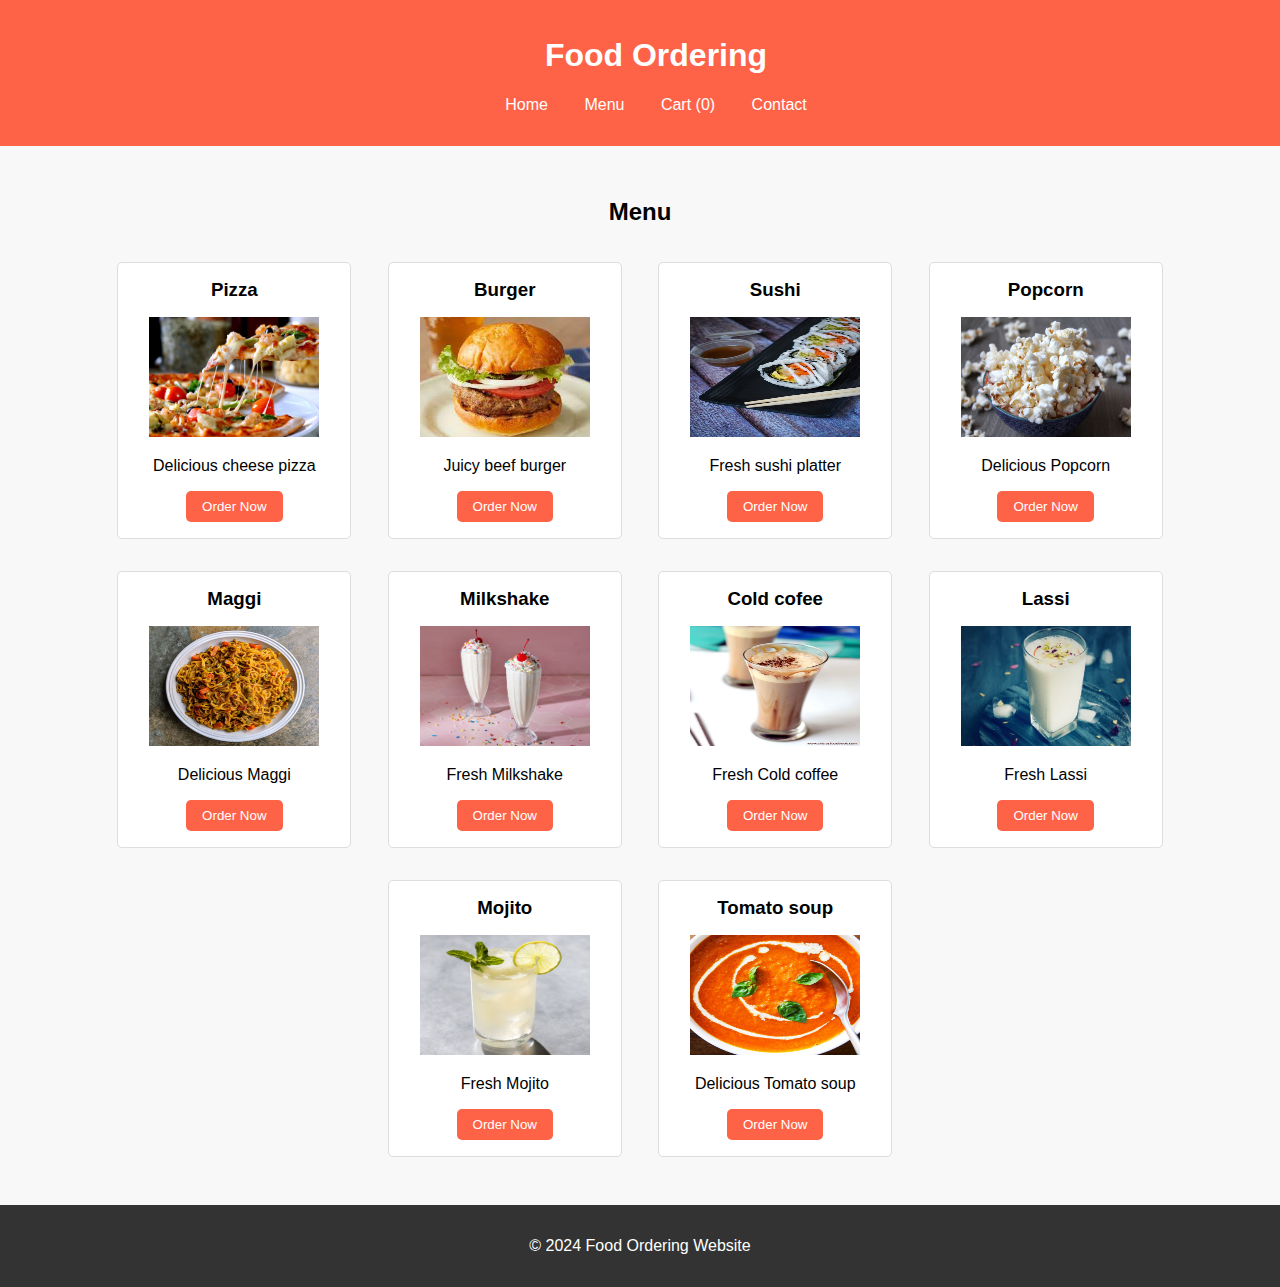
<file: index.html>
<!DOCTYPE html>
<html lang="en">
<head>
    <meta charset="UTF-8">
    <meta name="viewport" content="width=device-width, initial-scale=1.0">
    <title>Food Ordering Website</title>
    <link rel="stylesheet" href="styles.css">
</head>
<body>
    <header>
        <h1>Food Ordering</h1>
        <nav>
            <ul>
                <li><a href="#">Home</a></li>
                <li><a href="#">Menu</a></li>
                <li><a href="https://naveenkumar2313.github.io/sonish-team/cart.html">Cart (<span id="cart-count">0</span>)</a></li>
                <li><a href="https://naveenkumar2313.github.io/sonish-team/contact.html">Contact</a></li>
            </ul>
        </nav>
    </header>
    <main>
        <section class="menu">
            <h2>Menu</h2>
            <div class="menu-item">
                <h3>Pizza</h3>
                <img src="pizza.jpg" style="height: 120px;width: 170px;">
                <p>Delicious cheese pizza</p>
                <button onclick="addToCart('Pizza')">Order Now</button>
            </div>
            <div class="menu-item">
                <h3>Burger</h3>
                <img src="burger.jpeg" style="height: 120px;width: 170px;">
                <p>Juicy beef burger</p>
                <button onclick="addToCart('Burger')">Order Now</button>
            </div>
            <div class="menu-item">
                <h3>Sushi</h3>
                <img src="sushi.jpg" style="height: 120px;width: 170px;">
                <p>Fresh sushi platter</p>
                <button onclick="addToCart('Sushi')">Order Now</button>
            </div>
            <div class="menu-item">
                <h3>Popcorn</h3>
                <img src="popcorn.jpg" style="height: 120px;width: 170px;">
                <p>Delicious Popcorn</p>
                <button onclick="addToCart('Popcorn')">Order Now</button>
            </div>
            <div class="menu-item">
                <h3>Maggi</h3>
                <img src="maggi.jpg" style="height: 120px;width: 170px;">
                <p>Delicious Maggi</p>
                <button onclick="addToCart('Maggi')">Order Now</button>
            </div>
            <div class="menu-item">
                <h3>Milkshake</h3>
                <img src="milkshake.jpg" style="height: 120px;width: 170px;">
                <p>Fresh Milkshake</p>
                <button onclick="addToCart('Milkshake')">Order Now</button>
            </div>
            <div class="menu-item">
                <h3>Cold cofee</h3>
                <img src="cold.jpg" style="height: 120px;width: 170px;">
                <p>Fresh Cold coffee</p>
                <button onclick="addToCart('Coldcofee')">Order Now</button>
            </div>
            <div class="menu-item">
                <h3>Lassi</h3>
                <img src="lassi.jpeg" style="height: 120px;width: 170px;">
                <p>Fresh Lassi</p>
                <button onclick="addToCart('Lassi')">Order Now</button>
            </div>
            <div class="menu-item">
                <h3>Mojito</h3>
                <img src="mojito.jpg" style="height: 120px;width: 170px;">
                <p>Fresh Mojito</p>
                <button onclick="addToCart('Mojito')">Order Now</button>
            </div>
            <div class="menu-item">
                <h3>Tomato soup</h3>
                <img src="tomato.jpg" style="height: 120px;width: 170px;">
                <p>Delicious Tomato soup</p>
                <button onclick="addToCart('Tomatosoup')">Order Now</button>
            </div>
        </section>
    </main>
    <footer>
        <p>&copy; 2024 Food Ordering Website</p>
    </footer>
    <script src="scripts.js"></script>
</body>
</html>
</file>
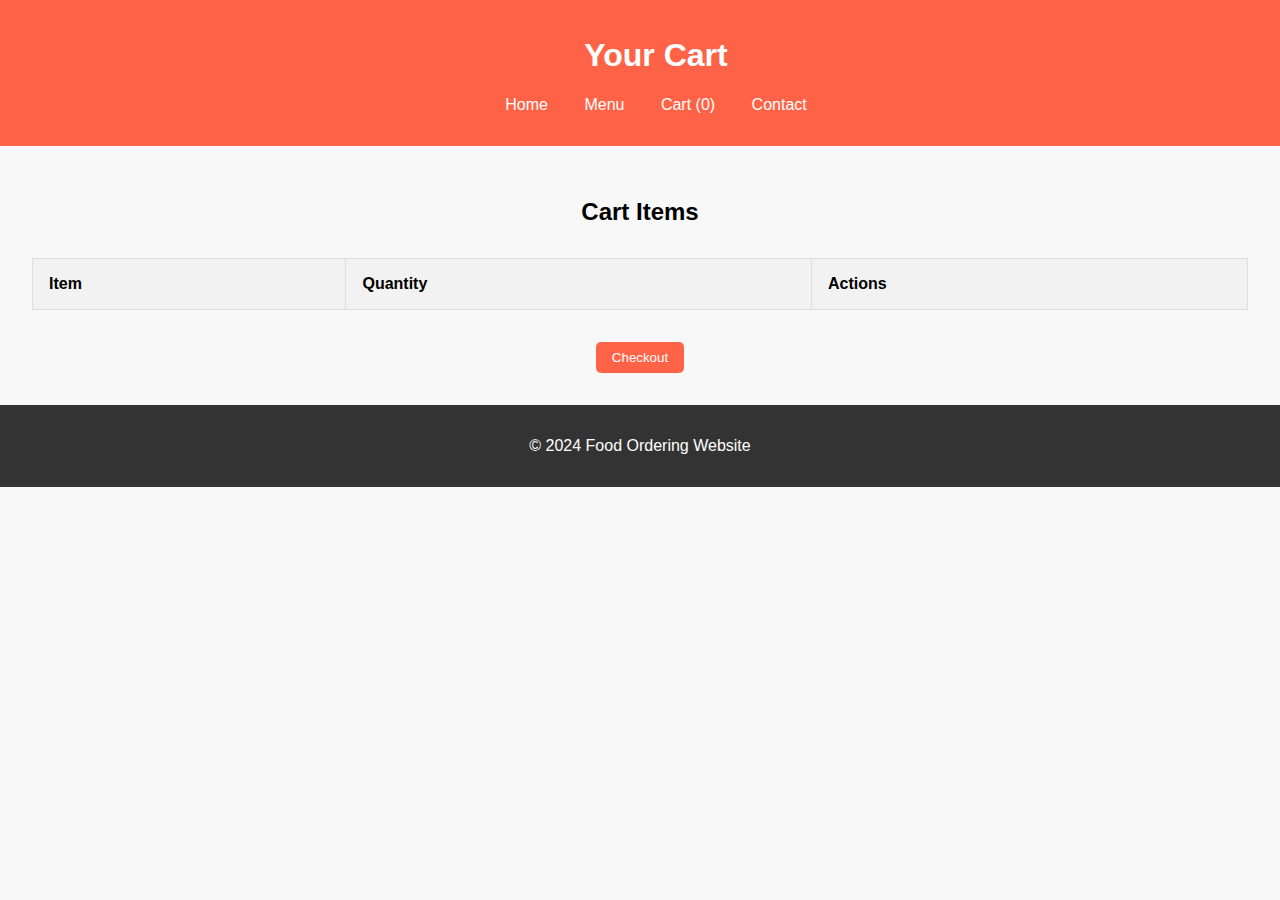
<file: cart.html>
<!DOCTYPE html>
<html lang="en">
<head>
    <meta charset="UTF-8">
    <meta name="viewport" content="width=device-width, initial-scale=1.0">
    <title>Cart - Food Ordering Website</title>
    <link rel="stylesheet" href="styles.css">
</head>
<body>
    <header>
        <h1>Your Cart</h1>
        <nav>
            <ul>
                <li><a href="https://naveenkumar2313.github.io/sonish-team/index.html">Home</a></li>
                <li><a href="https://naveenkumar2313.github.io/sonish-team/index.html">Menu</a></li>
                <li><a href="https://naveenkumar2313.github.io/sonish-team/cart.html">Cart (<span id="cart-count">0</span>)</a></li>
                <li><a href="https://naveenkumar2313.github.io/sonish-team/contact.html">Contact</a></li>
            </ul>
        </nav>
    </header>
    <main>
        <section class="cart">
            <h2>Cart Items</h2>
            <table id="cart-table">
                <thead>
                    <tr>
                        <th>Item</th>
                        <th>Quantity</th>
                        <th>Actions</th>
                    </tr>
                </thead>
                <tbody>
                    <!-- Cart items will be inserted here by JavaScript -->
                </tbody>
            </table>
            <button onclick="proceedToCheckout()">Checkout</button>
        </section>
    </main>
    <footer>
        <p>&copy; 2024 Food Ordering Website</p>
    </footer>
    <script src="scripts.js"></script>
</body>
</html>
</file>
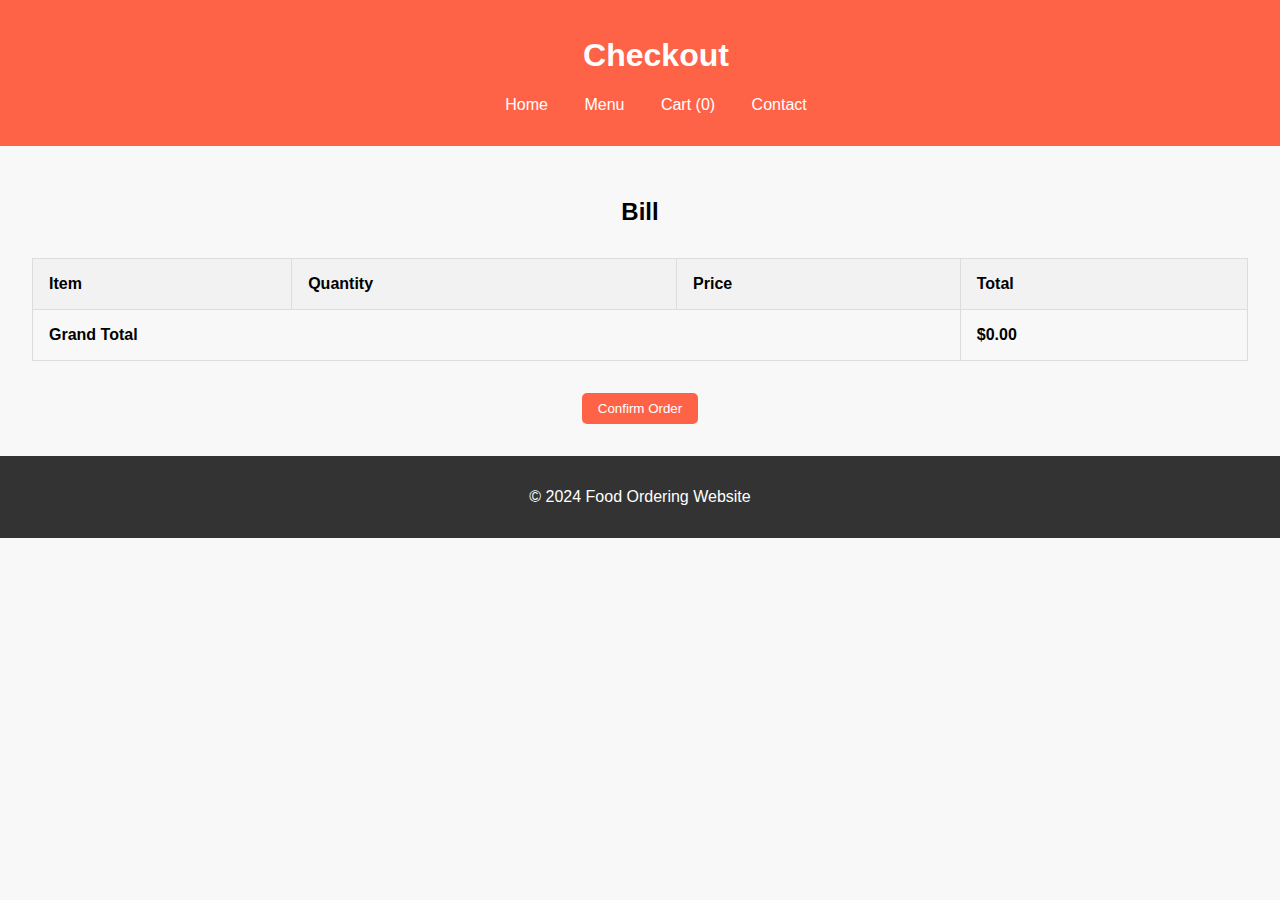
<file: checkout.html>
<!DOCTYPE html>
<html lang="en">
<head>
    <meta charset="UTF-8">
    <meta name="viewport" content="width=device-width, initial-scale=1.0">
    <title>Checkout - Food Ordering Website</title>
    <link rel="stylesheet" href="styles.css">
</head>
<body>
    <header>
        <h1>Checkout</h1>
        <nav>
            <ul>
                <li><a href="https://naveenkumar2313.github.io/sonish-team/index.html">Home</a></li>
                <li><a href="https://naveenkumar2313.github.io/sonish-team/index.html">Menu</a></li>
                <li><a href="https://naveenkumar2313.github.io/sonish-team/cart.html">Cart (<span id="cart-count">0</span>)</a></li>
                <li><a href="https://naveenkumar2313.github.io/sonish-team/contact.html">Contact</a></li>
            </ul>
        </nav>
    </header>
    <main>
        <section class="checkout">
            <h2>Bill</h2>
            <table id="bill-table">
                <thead>
                    <tr>
                        <th>Item</th>
                        <th>Quantity</th>
                        <th>Price</th>
                        <th>Total</th>
                    </tr>
                </thead>
                <tbody>
                    <!-- Bill items will be inserted here by JavaScript -->
                </tbody>
                <tfoot>
                    <tr>
                        <td colspan="3">Grand Total</td>
                        <td id="grand-total">0</td>
                    </tr>
                </tfoot>
            </table>
            <button onclick="confirmOrder()">Confirm Order</button>
        </section>
    </main>
    <footer>
        <p>&copy; 2024 Food Ordering Website</p>
    </footer>
    <script src="scripts.js"></script>
</body>
</html>
</file>
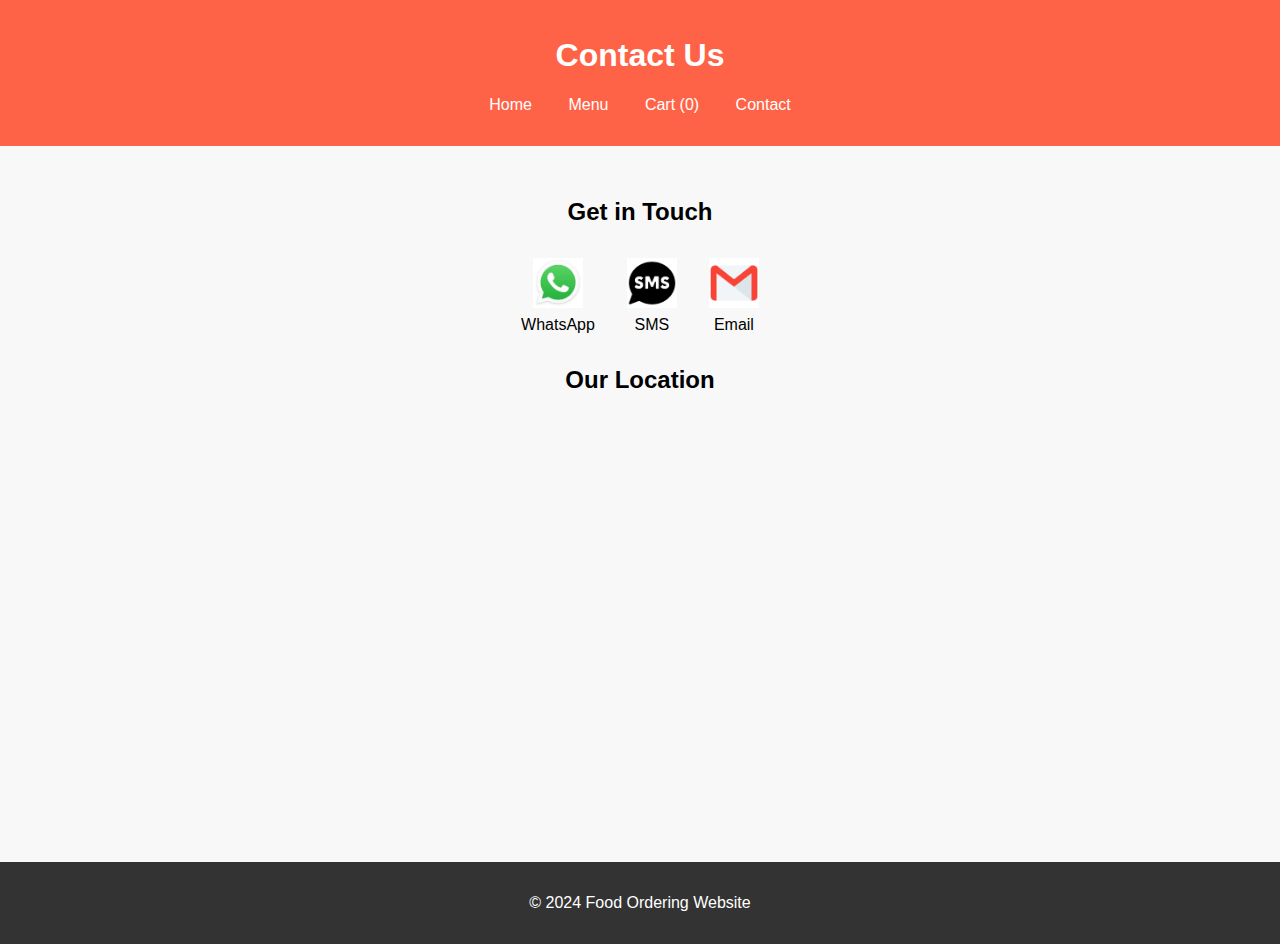
<file: contact.html>
<!DOCTYPE html>
<html lang="en">
<head>
    <meta charset="UTF-8">
    <meta name="viewport" content="width=device-width, initial-scale=1.0">
    <title>Contact Us - Food Ordering Website</title>
    <link rel="stylesheet" href="contact.css">
</head>
<body>
    <header>
        <h1>Contact Us</h1>
        <nav>
            <ul>
                <li><a href="https://naveenkumar2313.github.io/sonish-team/index.html">Home</a></li>
                <li><a href="https://naveenkumar2313.github.io/sonish-team/index.html">Menu</a></li>
                <li><a href="https://naveenkumar2313.github.io/sonish-team/cart.html">Cart (<span id="cart-count">0</span>)</a></li>
                <li><a href="https://naveenkumar2313.github.io/sonish-team/contact.html">Contact</a></li>
            </ul>
        </nav>
    </header>
    <main>
        <section class="contact">
            <h2>Get in Touch</h2>
            <div class="contact-methods">
                <a href="https://wa.me/6363877261" target="_blank" class="contact-link">
                    <img src="whatsapp-icon.jpeg" alt="WhatsApp">
                    <span>WhatsApp</span>
                </a>
                <a href="sms:+916363877261" class="contact-link">
                    <img src="sms-icon.png" alt="SMS">
                    <span>SMS</span>
                </a>
                <a href="mailto:naveenkumargowda928@gmail.com" class="contact-link">
                    <img src="email-icon.png" alt="Email">
                    <span>Email</span>
                </a>
            </div>
            <h2>Our Location</h2>
            <div class="map">
                <iframe 
                src="https://www.google.com/maps/embed/v1/place?q=harinagar+kar&key=AIzaSyBFw0Qbyq9zTFTd-tUY6dZWTgaQzuU17R8" 
                    width="300" 
                    height="400" 
                    style="border:0;" 
                    allowfullscreen="" 
                    loading="lazy">    
                </iframe>
            </div>
        </section>
    </main>
    <footer>
        <p>&copy; 2024 Food Ordering Website</p>
    </footer>
    <script src="scripts.js"></script>
</body>
</html>
</file>
<file: styles.css>
/* Existing CSS */

body {
    font-family: Arial, sans-serif;
    margin: 0;
    padding: 0;
    background-color: #f8f8f8;
}

header {
    background-color: #ff6347;
    color: white;
    padding: 1rem;
    text-align: center;
    width:100%;
}

nav ul {
    list-style: none;
    padding: 0;
}

nav ul li {
    display: inline;
    margin: 0 1rem;
}

nav ul li a {
    color: white;
    text-decoration: none;
}

main {
    padding: 2rem;
    text-align: center;
}

.menu-item {
    background-color: white;
    border: 1px solid #ddd;
    border-radius: 5px;
    display: inline-block;
    margin: 1rem;
    padding: 1rem;
    width: 200px;
}

.menu-item h3 {
    margin: 0 0 1rem 0;
}

button {
    background-color: #ff6347;
    border: none;
    border-radius: 5px;
    color: white;
    padding: 0.5rem 1rem;
    cursor: pointer;
}

button:hover {
    background-color: #e55347;
}

footer {
    background-color: #333;
    color: white;
    padding: 1rem;
    text-align: center;
}

/* New CSS for Cart and Checkout */

.cart table, .checkout table {
    width: 100%;
    margin-top: 2rem;
    border-collapse: collapse;
}

.cart th, .checkout th, .cart td, .checkout td {
    border: 1px solid #ddd;
    padding: 1rem;
    text-align: left;
}

.cart th, .checkout th {
    background-color: #f2f2f2;
}

.checkout tfoot {
    font-weight: bold;
}

.cart button, .checkout button {
    margin-top: 2rem;
}
</file>
<file: contact.css>
/* Existing CSS */

body {
    font-family: Arial, sans-serif;
    margin: 0;
    padding: 0;
    background-color: #f8f8f8;
}

header {
    background-color: #ff6347;
    color: white;
    padding: 1rem;
    text-align: center;
}

nav ul {
    list-style: none;
    padding: 0;
}

nav ul li {
    display: inline;
    margin: 0 1rem;
}

nav ul li a {
    color: white;
    text-decoration: none;
}

main {
    padding: 2rem;
    text-align: center;
}

.menu-item {
    background-color: white;
    border: 1px solid #ddd;
    border-radius: 5px;
    display: inline-block;
    margin: 1rem;
    padding: 1rem;
    width: 200px;
}

.menu-item h3 {
    margin: 0 0 1rem 0;
}

button {
    background-color: #ff6347;
    border: none;
    border-radius: 5px;
    color: white;
    padding: 0.5rem 1rem;
    cursor: pointer;
}

button:hover {
    background-color: #e55347;
}

footer {
    background-color: #333;
    color: white;
    padding: 1rem;
    text-align: center;
}

/* New CSS for Contact */

.contact {
    text-align: center;
}

.contact-methods {
    display: flex;
    justify-content: center;
    gap: 2rem;
    margin: 2rem 0;
}

.contact-link {
    text-decoration: none;
    color: black;
    display: flex;
    flex-direction: column;
    align-items: center;
}

.contact-link img {
    width: 50px;
    height: 50px;
    margin-bottom: 0.5rem;
}

.map {
    margin-top: 2rem;
}
</file>
